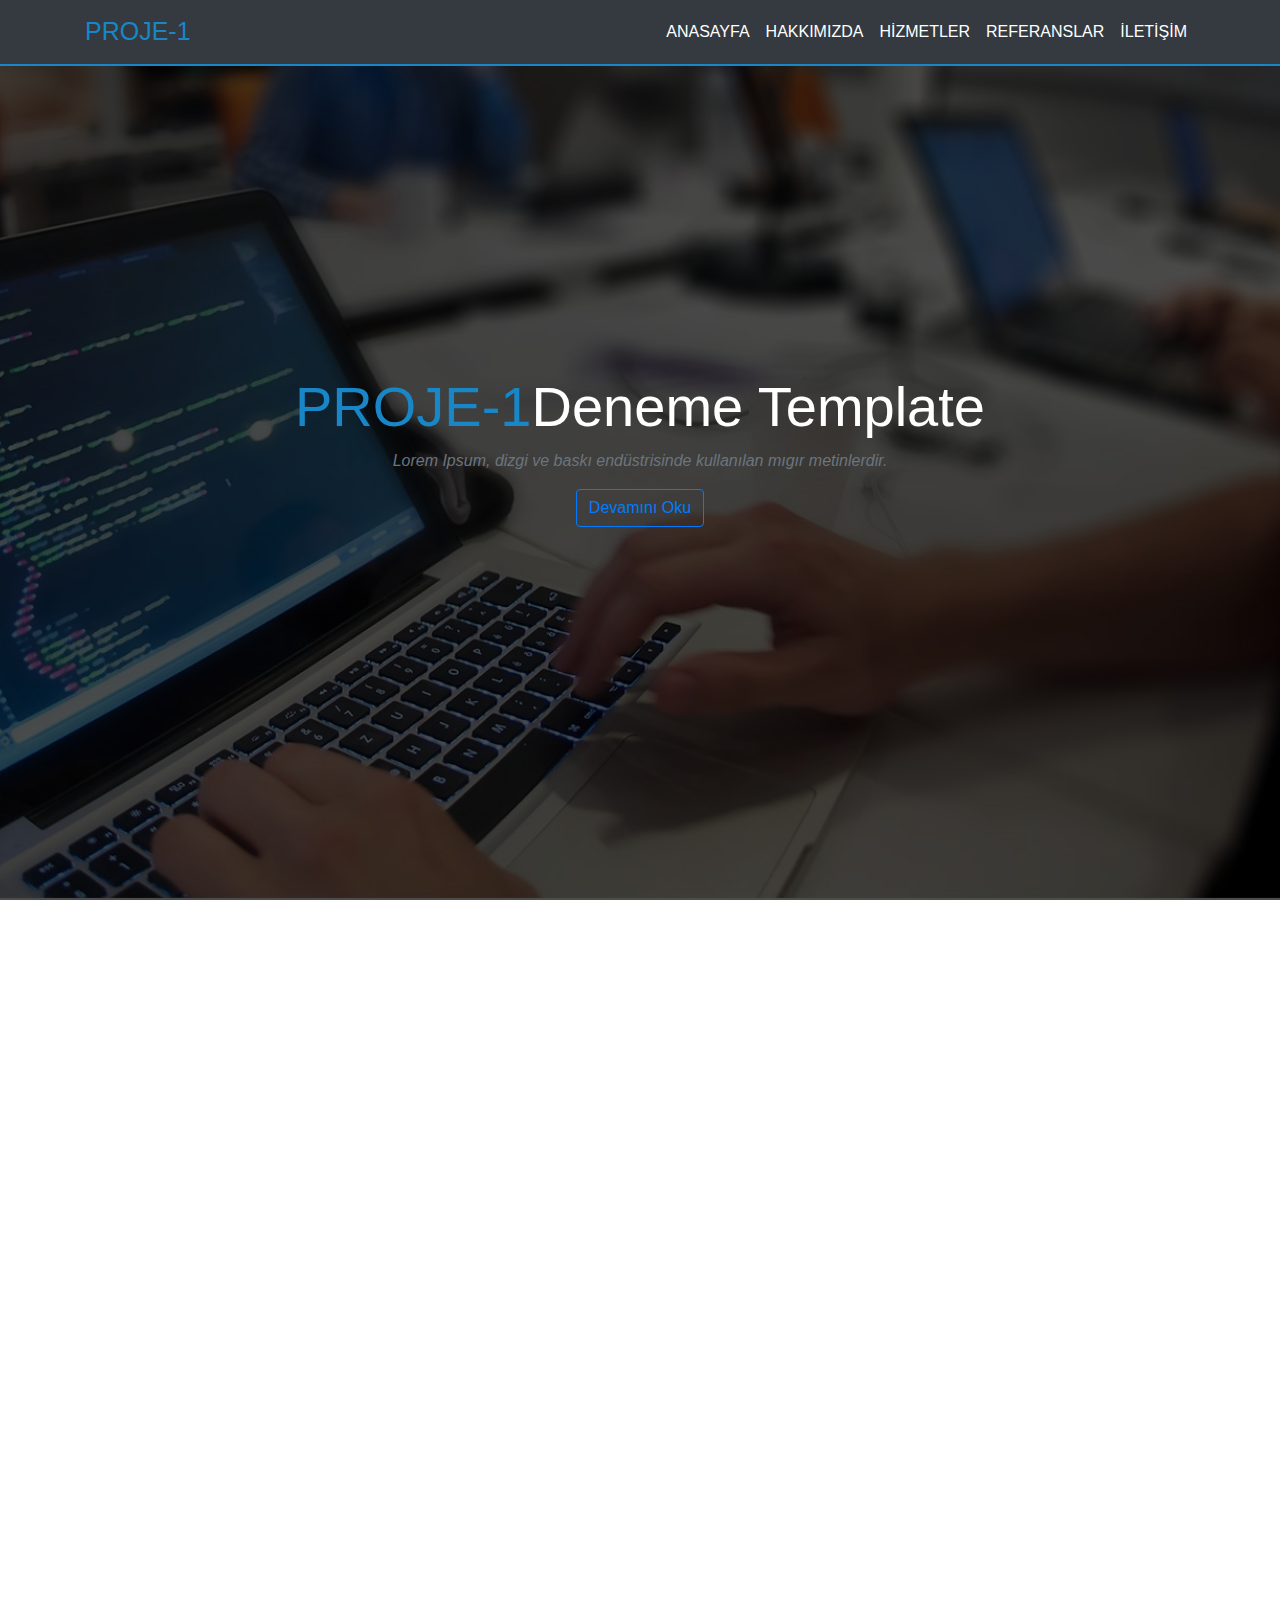
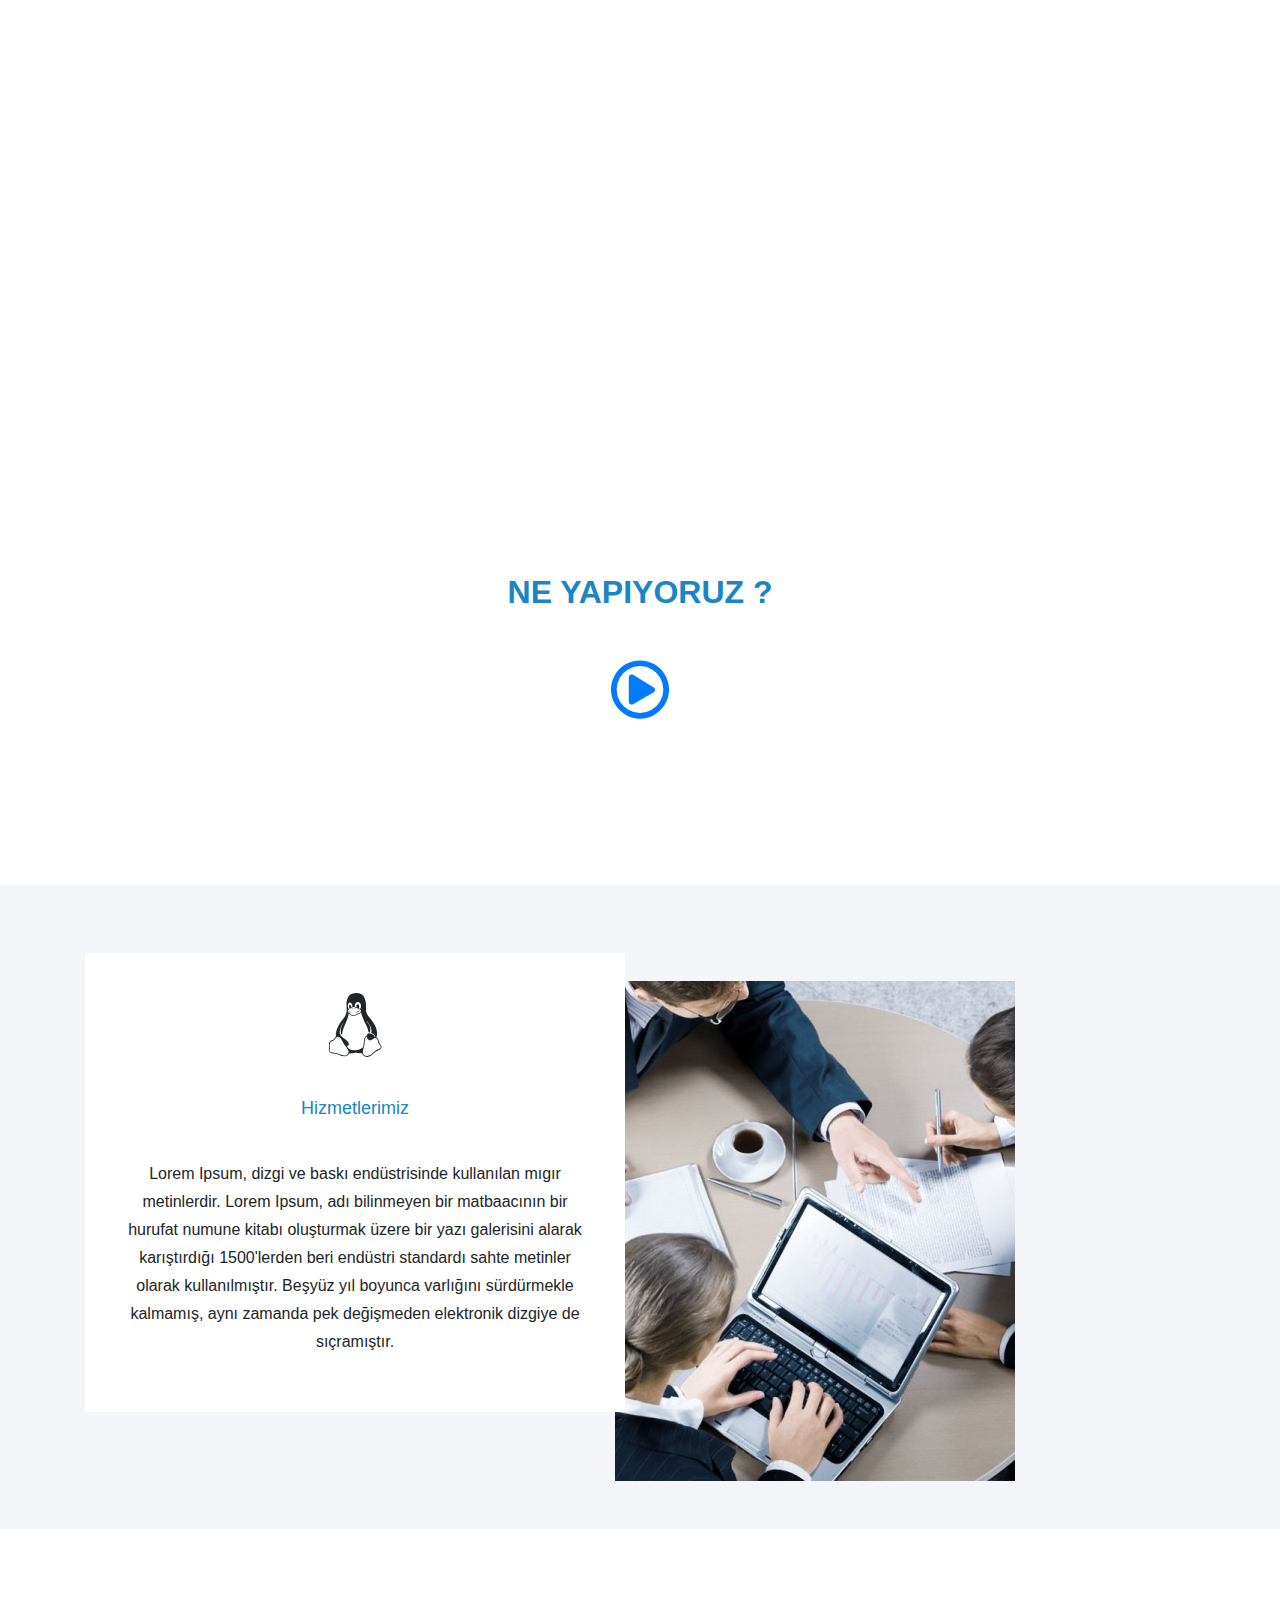
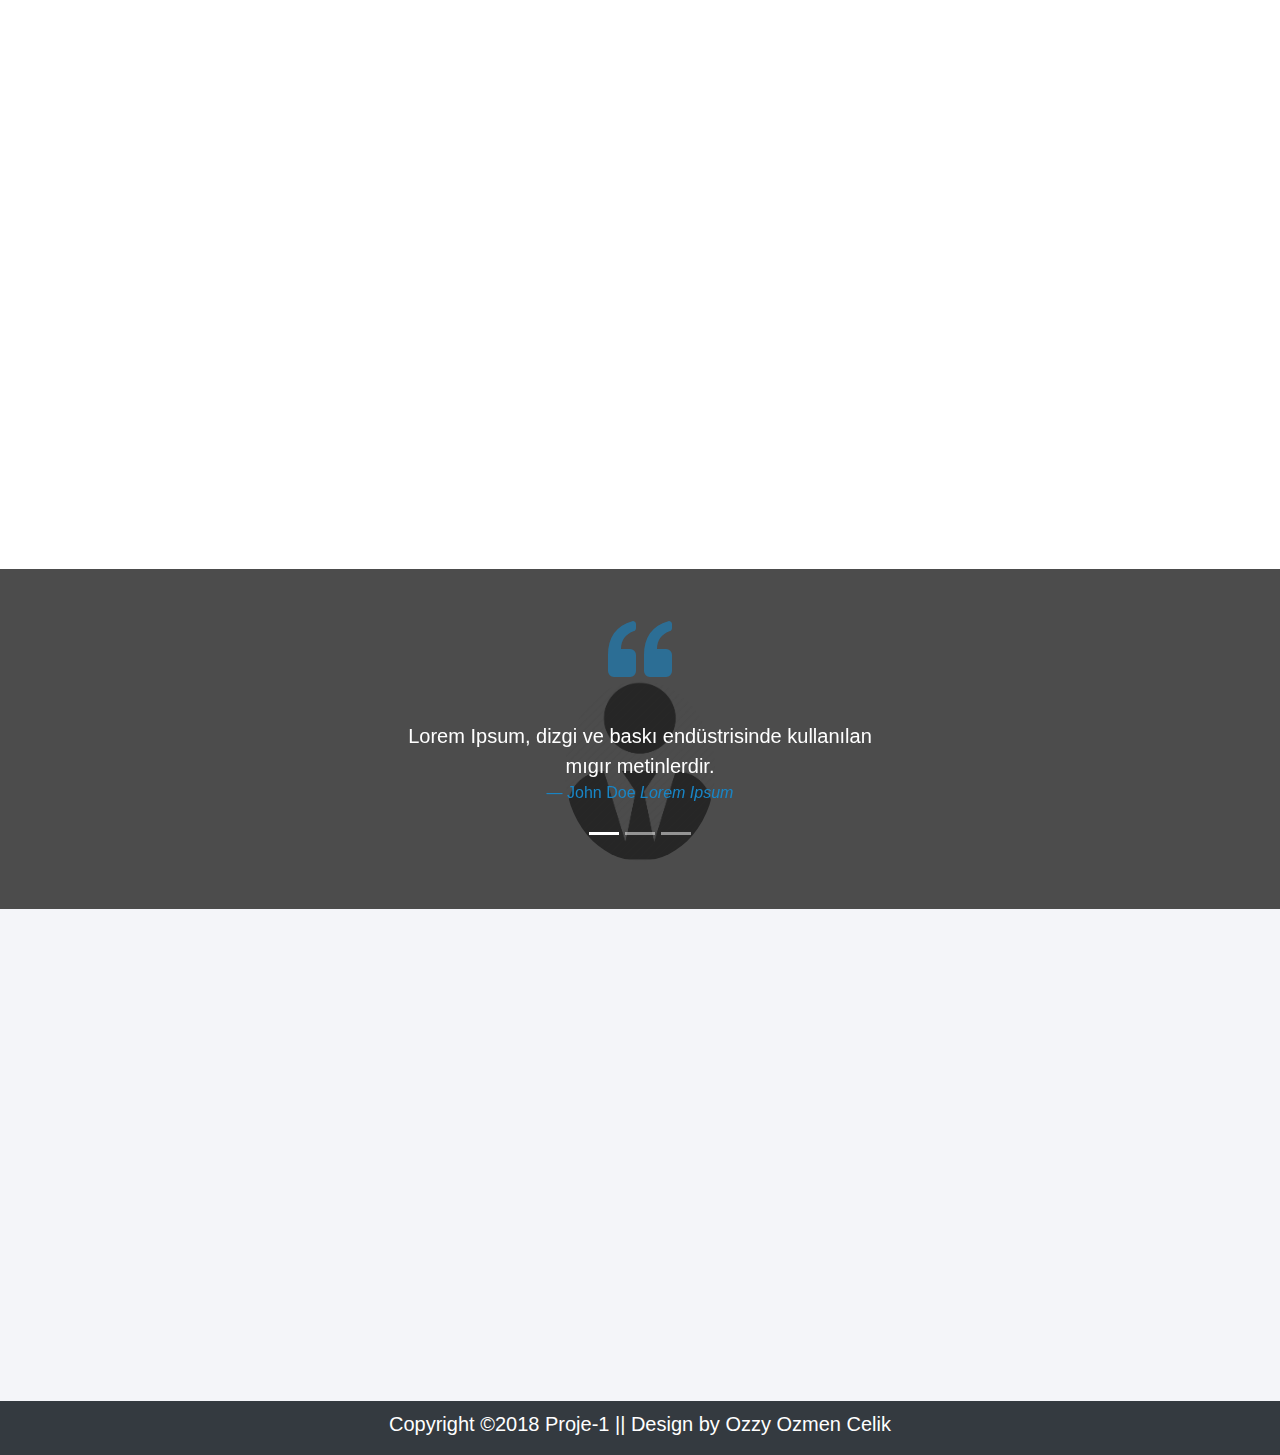
<file: index.html>
<!doctype html>
<html lang="tr">

<head>
  <!-- Gerekli meta taglar -->
  <meta charset="utf-8">
  <!-- Ekran uyumluluğu -->
  <meta name="viewport" content="width=device-width, initial-scale=1, shrink-to-fit=no">
  <!-- fontawesome CSS >-->
  <link rel="stylesheet" href="css/fontawesome-all.css">
  <!-- Bootstrap CSS -->
  <link rel="stylesheet" href="css/bootstrap.css">
  <!-- Lighbox CSS -->
  <link rel="stylesheet" href="css/lightbox.css">
  <!-- site CSS -->
  <link rel="stylesheet" href="css/site.css">
  <!-- Scroll Reveal JS -->
  <script src="js/scrollreveal.js"></script>
  <script>
    window.sr = ScrollReveal();
  </script>


  <title>PROJE-1</title>
</head>

<body>

  <!-- Nav Menu Başlangıcı -->

  <nav class="navbar navbar-expand-md nav-light bg-dark fixed-top">
    <!-- Sitenin en üstündeki çizgi kısmı  -->
    <div class="container">
      <button class="navbar-toggler" data-toggle="collapse" data-target="#nvbCollapse">
       <span class="navbar-toggler-icon">   
          <i class="fas fa-bars" style="color:#fff; font-size:28px;"></i>
      </span>
      </button>
      <a href="index.html" class="navbar-brand">PROJE-1</a>
      <div class="collapse navbar-collapse" id="nvbCollapse">
        <!-- Menü divi -->
        <ul class="navbar-nav ml-auto">

          <li class="nav-item">
            <a class="nav-link" href="#header">ANASAYFA</a>
          </li>

          <li class="nav-item">
            <a class="nav-link" href="#features">HAKKIMIZDA</a>
          </li>
          <li class="nav-item">
            <a class="nav-link" href="#Hizmetlerimiz">HİZMETLER</a>
          </li>
          <li class="nav-item">
            <a class="nav-link" href="#Referanslarimiz">REFERANSLAR</a>
          </li>
          <li class="nav-item">
            <a class="nav-link" href="#iletisim">İLETİŞİM</a>
          </li>
        </ul>
      </div>
    </div>
  </nav>
  <!-- Nav Menü Sonu -->

  <!-- Header Başlangıcı -->

  <header id="header">

    <div class="overlay">

      <div class="container">

        <div class="row text-center hSection">

          <div class="col my-auto">
            <h1 class="display-4">
              <span>PROJE-1</span>Deneme Template</h1>
            <p class="text-muted">
              <em>Lorem Ipsum, dizgi ve baskı endüstrisinde kullanılan mıgır metinlerdir.
              </em>
            </p>
            <button type="button" class="btn btn-outline-primary">Devamını Oku</button>
          </div>
        </div>
      </div>
    </div>

  </header>
  <!-- Header Sonu -->
  <!-- Features Başlangıcı -->

  <section id="features" class="pt-5">
    <div class="container">
      <div class="row mt-5">
        <div class="col-md-3 text-center">
          <div class="features">
            <div class="feature-top">
              <i class="fab fa-html5"></i>
              <h4 class="mt-3">HTML5</h4>
            </div>
            <p class="text-muted">
              <em>Lorem Ipsum, dizgi ve baskı endüstrisinde kullanılan mıgır metinlerdir.
              </em>
            </p>

          </div>
        </div>
        <div class="col-md-3 text-center">
          <div class="features">
            <div class="feature-top">
              <i class="fab fa-angular"></i>
              <h4 class="mt-3">ANGULAR</h4>
            </div>
            <p class="text-muted">
              <em>Lorem Ipsum, dizgi ve baskı endüstrisinde kullanılan mıgır metinlerdir.
              </em>
            </p>

          </div>
        </div>
        <div class="col-md-3 text-center">
          <div class="features">
            <div class="feature-top">
              <i class="fab fa-js"></i>
              <h4 class="mt-3">JAVA SCRIPT</h4>
            </div>
            <p class="text-muted">
              <em>Lorem Ipsum, dizgi ve baskı endüstrisinde kullanılan mıgır metinlerdir.
              </em>
            </p>

          </div>
        </div>
        <div class="col-md-3 text-center">
          <div class="features">
            <div class="feature-top">
              <i class="fab fa-php"></i>
              <h4 class="mt-3">PHP</h4>
            </div>
            <p class="text-muted">
              <em>Lorem Ipsum, dizgi ve baskı endüstrisinde kullanılan mıgır metinlerdir.
              </em>
            </p>

          </div>
        </div>
      </div>
    </div>
  </section>
  <!-- Features Sonu -->

  <!-- Hakkımızda Başlangıcı -->

  <section id="Hakkimizda">
    <div class="container">
      <div class="row mt-5">
        <div class="col-md-6 hakkimizdaImageSection ">

          <img src="images/aboutus.png" class="img-fluid" alt="Hakkımızda">
        </div>

        <div class="col-md-6 hakkimizdaYaziSection">
          <h2 class="mb-5">Hakkımızda</h2>
          <p>
            Lorem Ipsum, dizgi ve baskı endüstrisinde kullanılan mıgır metinlerdir. Lorem Ipsum, adı bilinmeyen bir matbaacının bir hurufat
            numune kitabı oluşturmak üzere bir yazı galerisini alarak karıştırdığı 1500 'lerden beri endüstri standardı sahte
            metinler olarak kullanılmıştır.
          </p>
          <p>
            Beşyüz yıl boyunca varlığını sürdürmekle kalmamış, aynı zamanda pek değişmeden elektronik dizgiye de sıçramıştır. 1960'larda
            Lorem Ipsum pasajları da içeren Letraset yapraklarının yayınlanması ile ve yakın zamanda Aldus PageMaker gibi
            Lorem Ipsum sürümleri içeren masaüstü yayıncılık yazılımları ile popüler olmuştur.
          </p>

          <button type="button" class="btn btn-outline-primary">Referanslara Bak</button>
        </div>
      </div>
    </div>

  </section>

  <!-- Hakkımızda Sonu -->

  <!-- Takım Üyeleri Başlangıcı -->

  <section id="takim" class="mt-5">
    <div class="container">
      <div class="row">
        <div class="col md-3">
          <div class="card text-center">
            <div class="card-block">
              <img src="images/ozzy.jpg" class="img-fluid rounded-circle my-4">
              <h3>Ozzy</h3>
              <h5 class="text-muted">Manager </h5>
              <p class="text-muted">
                <em>Lorem Ipsum, dizgi ve baskı endüstrisinde kullanılan mıgır metinlerdir.
                </em>
              </p>
              <div class="d-flex flex-row justify-content-center">

                <div class="p-4">
                  <a href="#">
                    <i class="fab fa-facebook"></i>
                  </a>
                </div>
                <div class="p-4">
                  <a href="#">
                    <i class="fab fa-twitter"></i>
                  </a>
                </div>
                <div class="p-4">
                  <a href="#">
                    <i class="fab fa-linkedin"></i>
                  </a>
                </div>
              </div>
            </div>
          </div>
        </div>
        <div class="col md-3">
          <div class="card text-center">
            <div class="card-block">
              <img src="images/Maria.jpg" class="img-fluid rounded-circle my-4">
              <h3>Maria</h3>
              <h5 class="text-muted">Fullstack Devoloper</h5>
              <p class="text-muted">
                <em>Lorem Ipsum, dizgi ve baskı endüstrisinde kullanılan mıgır metinlerdir.
                </em>
              </p>
              <div class="d-flex flex-row justify-content-center">

                <div class="p-4">
                  <a href="#">
                    <i class="fab fa-facebook"></i>
                  </a>
                </div>
                <div class="p-4">
                  <a href="#">
                    <i class="fab fa-twitter"></i>
                  </a>
                </div>
                <div class="p-4">
                  <a href="#">
                    <i class="fab fa-linkedin"></i>
                  </a>
                </div>
              </div>
            </div>
          </div>
        </div>
        <div class="col md-3">
          <div class="card text-center">
            <div class="card-block">
              <img src="images/Joe.jpg" class="img-fluid rounded-circle my-4">
              <h3>Joe</h3>
              <h5 class="text-muted">Frondend Devoloper</h5>
              <p class="text-muted">
                <em>Lorem Ipsum, dizgi ve baskı endüstrisinde kullanılan mıgır metinlerdir.
                </em>
              </p>
              <div class="d-flex flex-row justify-content-center">

                <div class="p-4">
                  <a href="#">
                    <i class="fab fa-facebook"></i>
                  </a>
                </div>
                <div class="p-4">

                  <a href="#">
                    <i class="fab fa-twitter"></i>
                  </a>
                </div>
                <div class="p-4">

                  <a href="#">
                    <i class="fab fa-linkedin"></i>
                  </a>
                </div>
              </div>
            </div>
          </div>
        </div>
        <div class="col md-3">

          <div class="card text-center">

            <div class="card-block">
              <img src="images/Angeline.jpg" class="img-fluid rounded-circle my-4">
              <h3>Angeline</h3>
              <h5 class="text-muted">Backend Devoloper</h5>
              <p class="text-muted">
                <em>Lorem Ipsum, dizgi ve baskı endüstrisinde kullanılan mıgır metinlerdir.
                </em>
              </p>

              <div class="d-flex flex-row justify-content-center">

                <div class="p-4">

                  <a href="#">
                    <i class="fab fa-facebook"></i>
                  </a>
                </div>
                <div class="p-4">

                  <a href="#">
                    <i class="fab fa-twitter"></i>
                  </a>
                </div>
                <div class="p-4">

                  <a href="#">
                    <i class="fab fa-linkedin"></i>
                  </a>
                </div>
              </div>
            </div>
          </div>
        </div>
      </div>
    </div>
  </section>
  <!-- Takım Üyeleri Sonu -->

  <!-- Ne Yapıyoruz Başlangıcı -->

  <section id="Neyapiyoruz">

    <div class="container">
      <div class="row">

        <div class="col-md-12 text-center">

          <h2 class="pt-5"> Ne Yapıyoruz ?</h2>
          <p>
            <span style="color:white"> Lorem Ipsum, dizgi ve baskı endüstrisinde kullanılan mıgır metinlerdir.</span>
          </p>
          <div class="col-md-6 text-center mx-auto">
            <a href="#" data-toggle="modal" data-target="#PlayModal">

              <i class="far fa-play-circle"></i>
            </a>
          </div>
        </div>
      </div>
    </div>
  </section>

  <!-- Ne Yapıyoruz Sonu -->

  <!-- Ne Yapıyoruz Modal Başlangıcı -->


  <div id="PlayModal" class="modal fade" role="dialog">

    <div class="modal-dialog">
      <div class="modal-content">

        <div class="modal-header">

          <h4 class="modal-title">Biz Ne Yapıyoruz ?</h4>
          <button id="btnclose" type="button" class="close" data-dismiss="modal">&times;</button>
        </div>
        <div class="modal-body">
          <p class="text-muted">
            <em>Lorem Ipsum, dizgi ve baskı endüstrisinde kullanılan mıgır metinlerdir.
            </em>
          </p>
          <p>
            <div class="embed-responsive embed-responsive-4by3">
              <iframe class="embed-responsive-item" src="https://www.youtube.com/embed/dLP8A3tlmQU" allow="autoplay" ;></iframe>
            </div>
          </p>
        </div>
        <div class="modal-footer">
          <button type="button" class="btn btn-outline-primary text-center mx-auto" data-dismiss="modal">Pencereyi Kapat</button>
        </div>
      </div>
    </div>
  </div>
  <!-- Ne Yapıyoruz Modal Sonu -->

  <!-- Hizmetlerimiz Başlangıcı -->
  <section id="Hizmetlerimiz" class="py-5">
    <div class="container">
      <div class="row">
        <div class="col-md-6 ">
          <div class="yazidivi text-center">
            <i class="fab fa-linux fa-4x"></i>
            <h2> Hizmetlerimiz </h2>
            <p>
              Lorem Ipsum, dizgi ve baskı endüstrisinde kullanılan mıgır metinlerdir. Lorem Ipsum, adı bilinmeyen bir matbaacının bir hurufat
              numune kitabı oluşturmak üzere bir yazı galerisini alarak karıştırdığı 1500'lerden beri endüstri standardı
              sahte metinler olarak kullanılmıştır. Beşyüz yıl boyunca varlığını sürdürmekle kalmamış, aynı zamanda pek değişmeden
              elektronik dizgiye de sıçramıştır.
            </p>
          </div>
        </div>
        <div class="col-md-6 pt-5">
          <div class="hizmetresim">
            <img src="images/hizmetlerimiz.jpg" class="img-fluid ">
          </div>
        </div>
      </div>
  </section>
  <!-- Hizmetlerimiz Sonu -->

  <!-- Referanslarımız Başlangıcı -->

  <section id="Referanslarimiz" class="py-auto">
    <div class="container-fluid ">
      <div class="row ">
        <div class="col-md-3">
          <a href="images/referans-1.jpg" data-lightbox="image-1" data-title="Lorem Ipsum">
            <div class="imageContainer">
              <img src="images/referans-1.jpg" class="img-fluid">
              <div class="imageOverlay">
                <div class="imagetext">
                  <i class="fas fa-search-plus"></i>
                  <h4>Lorem Ipsum</h4>
                  <P>
                    <em> code / design</em>
                  </P>
                </div>
              </div>
            </div>
          </a>
        </div>
        <div class="col-md-3">
          <a href="images/referans-2.jpg" data-lightbox="image-1" data-title="Lorem Ipsum">
            <div class="imageContainer">
              <img src="images/referans-2.jpg" class="img-fluid">
              <div class="imageOverlay">
                <div class="imagetext">
                  <i class="fas fa-search-plus"></i>
                  <h4>Lorem Ipsum</h4>
                  <P>
                    <em> code / design</em>
                  </P>
                </div>
              </div>
            </div>
          </a>
        </div>
        <div class="col-md-3">
          <a href="images/referans-3.jpg" data-lightbox="image-1" data-title="Lorem Ipsum">
            <div class="imageContainer">
              <img src="images/referans-3.jpg" class="img-fluid">
              <div class="imageOverlay">
                <div class="imagetext">
                  <i class="fas fa-search-plus"></i>
                  <h4>Lorem Ipsum</h4>
                  <P>
                    <em> code / design</em>
                  </P>
                </div>
              </div>
            </div>
          </a>
        </div>
        <div class="col-md-3">
          <a href="images/referans-4.jpg" data-lightbox="image-1" data-title="Lorem Ipsum">
            <div class="imageContainer">
              <img src="images/referans-4.jpg" class="img-fluid">
              <div class="imageOverlay">
                <div class="imagetext">
                  <i class="fas fa-search-plus"></i>
                  <h4>Lorem Ipsum</h4>
                  <P>
                    <em> code / design</em>
                  </P>
                </div>
              </div>
            </div>
        </div>
        </a>
      </div>
      <div class="row">
        <div class="col-md-3">
          <a href="images/referans-5.JPG" data-lightbox="image-1" data-title="Lorem Ipsum">
            <div class="imageContainer">
              <img src="images/referans-5.JPG" class="img-fluid">
              <div class="imageOverlay">
                <div class="imagetext">
                  <i class="fas fa-search-plus"></i>
                  <h4>Lorem Ipsum</h4>
                  <P>
                    <em> code / design</em>
                  </P>
                </div>
              </div>
            </div>
          </a>
        </div>
        <div class="col-md-3">
          <a href="images/referans-6.png" data-lightbox="image-1" data-title="Lorem Ipsum">
            <div class="imageContainer">
              <img src="images/referans-6.png" class="img-fluid">
              <div class="imageOverlay">
                <div class="imagetext">
                  <i class="fas fa-search-plus"></i>
                  <h4>Lorem Ipsum</h4>
                  <P>
                    <em> code / design</em>
                  </P>
                </div>
              </div>
            </div>
          </a>
        </div>
        <div class="col-md-3">
          <a href="images/referans-7.jpg" data-lightbox="image-1" data-title="Lorem Ipsum">
            <div class="imageContainer">
              <img src="images/referans-7.jpg" class="img-fluid">
              <div class="imageOverlay">
                <div class="imagetext">
                  <i class="fas fa-search-plus"></i>
                  <h4>Lorem Ipsum</h4>
                  <P>
                    <em> code / design</em>
                  </P>
                </div>
              </div>
            </div>
          </a>
        </div>
        <div class="col-md-3">
          <a href="images/referans-8.jpg" data-lightbox="image-1" data-title="Lorem Ipsum">
            <div class="imageContainer">
              <img src="images/referans-8.jpg" class="img-fluid">
              <div class="imageOverlay">
                <div class="imagetext">
                  <i class="fas fa-search-plus"></i>
                  <h4>Lorem Ipsum</h4>
                  <P>
                    <em> code / design</em>
                  </P>
                </div>
              </div>
            </div>
        </div>
        </a>
      </div>
  </section>
  <!-- Referanslarımız Sonu -->

  <!-- Yorumlar Başlangıcı -->
  <section id="Yorumlar" class="text-center py-5">


    <div class="container">
      <div class="row">
        <div class="col-md-8 mx-auto">
          <div class="yorumlar">
            <i class="fas fa-quote-left fa-4x"></i>
          </div>
          <div id="yorumslider" class="carousel slide" data-ride="carousel">
            <ol class="carousel-indicators">
              <li data-target="#yorumslider" data-slide-to="0" class="active"></li>
              <li data-target="#yorumslider" data-slide-to="1"></li>
              <li data-target="#yorumslider" data-slide-to="2"></li>
            </ol>

            <div class="carousel-inner">
              <div class="carousel-item active">
                <img src="images/man.png" class="img-fluid rounded-circle">
                <div class="carousel-caption">
                  <blockquote class="blockquote">
                    <p class="mb-0">
                      Lorem Ipsum, dizgi ve baskı endüstrisinde kullanılan mıgır metinlerdir.
                    </p>
                    <footer class="blockquote-footer">John Doe
                      <cite title="Job">Lorem Ipsum</cite>
                    </footer>
                  </blockquote>
                </div>
              </div>
              <div class="carousel-item ">
                <img src="images/man.png" class="img-fluid rounded-circle">
                <div class="carousel-caption">
                  <blockquote class="blockquote">
                    <p class="mb-0">
                      Lorem Ipsum, dizgi ve baskı endüstrisinde kullanılan mıgır metinlerdir.
                    </p>
                    <footer class="blockquote-footer">John Doe
                      <cite title="Job">Lorem Ipsum</cite>
                    </footer>
                  </blockquote>
                </div>
              </div>
              <div class="carousel-item">
                <img src="images/man.png" class="img-fluid rounded-circle">
                <div class="carousel-caption">
                  <blockquote class="blockquote">
                    <p class="mb-0">
                      Lorem Ipsum, dizgi ve baskı endüstrisinde kullanılan mıgır metinlerdir.
                    </p>
                    <footer class="blockquote-footer">John Doe
                      <cite title="Job">Lorem Ipsum</cite>
                    </footer>
                  </blockquote>
                </div>
              </div>
            </div>
          </div>
        </div>
  </section>

  <!-- Yorumlar Sonu -->

  <!-- İletişim Başlangıcı -->
  <section id="iletisim" class="py-5">
    <div class="container">
      <div class="row">
        <div class="col-lg-6 iletisim1">
          <h2>Bizimle İletişime Geçin</h2>
          <p class="text-muted">
            <em>
              Lorem Ipsum, dizgi ve baskı endüstrisinde kullanılan mıgır metinlerdir.
            </em>
          </p>
          <h4>Adres</h4>
          <p class="text-muted">
            <em>
              Lorem Ipsum, dizgi ve baskı endüstrisinde kullanılan mıgır metinlerdir.
            </em>
          </p>
          <h4>Email</h4>
          <p class="text-muted">
            <em>
              email@mail.com
            </em>
          </p>
          <h4>Telefon</h4>
          <p class="text-muted">
            <em>
              +90 000 00 00
            </em>
          </p>
          <div class="d-flex flex-row">
            <div class="p-2">

              <a href="#">
                <i class="fab fa-facebook fa-2x"></i>
              </a>
            </div>
            <div class="p-2">

              <a href="#">
                <i class="fab fa-twitter fa-2x"></i>
              </a>
            </div>
            <div class="p-2">

              <a href="#">
                <i class="fab fa-linkedin fa-2x"></i>
              </a>
            </div>
          </div>
        </div>
        <div class="col-lg-6 iletisim2">
          <h3>Bize Mail Atın</h3>
          <form>
            <div class="form-group">
              <div class="input-group input-group-lg">
                <div class="input-group-prepend">
                  <div class="input-group-text">
                    <i class="fa fa-user"></i>
                  </div>
                </div>
                <input type="text" class="form-control" id="inlineFormInputGroup" placeholder="Adınız">
              </div>
            </div>

            <div class="form-group">
              <div class="input-group input-group-lg">
                <div class="input-group-prepend">
                  <div class="input-group-text">
                    <i class="fa fa-phone "></i>
                  </div>
                </div>
                <input type="text" class="form-control" id="inlineFormInputGroup" placeholder="Telefon numaranız">
              </div>
            </div>

            <div class="form-group">
              <div class="input-group input-group-lg">
                <div class="input-group-prepend">
                  <div class="input-group-text">
                    <i class="fa fa-envelope"></i>
                  </div>
                </div>
                <input type="text" class="form-control" id="inlineFormInputGroup" placeholder="Mail Adresiniz">
              </div>
            </div>
            <div class="form-group">
              <div class="input-group input-group-lg">
                <div class="input-group-prepend">
                  <div class="input-group-text">
                    <i class="fa fa-pencil-alt"></i>
                  </div>
                </div>
                <textarea class="form-control" id="exampleFormControlTextarea1" rows="3"></textarea>
              </div>
            </div>
            <div class="text-right">
              <button type="button" class="btn btn-outline-danger">Temizle</button>
              <button type="button" class="btn btn-outline-primary">Gönder</button>
            </div>
        </div>

        </form>
      </div>
    </div>
    </div>
  </section>

  <!-- İletişim Sonu -->

  <!-- Footer Başlangıcı -->
  <footer id="footer">
    <div class="container-fluid">
      <div class="row text-center">
        <div class="col-md-6 mx-auto pt-2">
          <p class="lead">Copyright &copy;2018 Proje-1 || Design by Ozzy Ozmen Celik</p>
        </div>
      </div>
    </div>
  </footer>
  <!-- Footer Sonu -->

  <!-- jQuery first, then Popper.js, then Bootstrap JS -->

  <script src="js/jquery-3.2.1.js"></script>
  <script src="js/popper.js"></script>
  <script type="text/javascript" src="js/bootstrap.js"></script>
  <script type="text/javascript" src="js/lightbox.js"></script>
  <script type="text/javascript" src="js/smooth-scroll.js"></script>

  <script>
    var scroll = new SmoothScroll('a[href*="#"]');
  </script>

  <script>
    sr.reveal('.hSection', {
      duration: 2000
    });
    sr.reveal('.features', {
      duration: 2000
    });
    sr.reveal('.hakkimizdaImageSection', {
      duration: 2000
    });
    sr.reveal('.hakkimizdaYaziSection', {
      duration: 2000
    });

    sr.reveal('#takim', {
      duration: 2000
    });
    sr.reveal('#Referanslarimiz', {
      duration: 2000
    });
    sr.reveal('.iletisim1', {
      duration: 2000
    });
    sr.reveal('.iletisim2', {
      duration: 2000
    });


  </script>

</body>

</html>
</file>
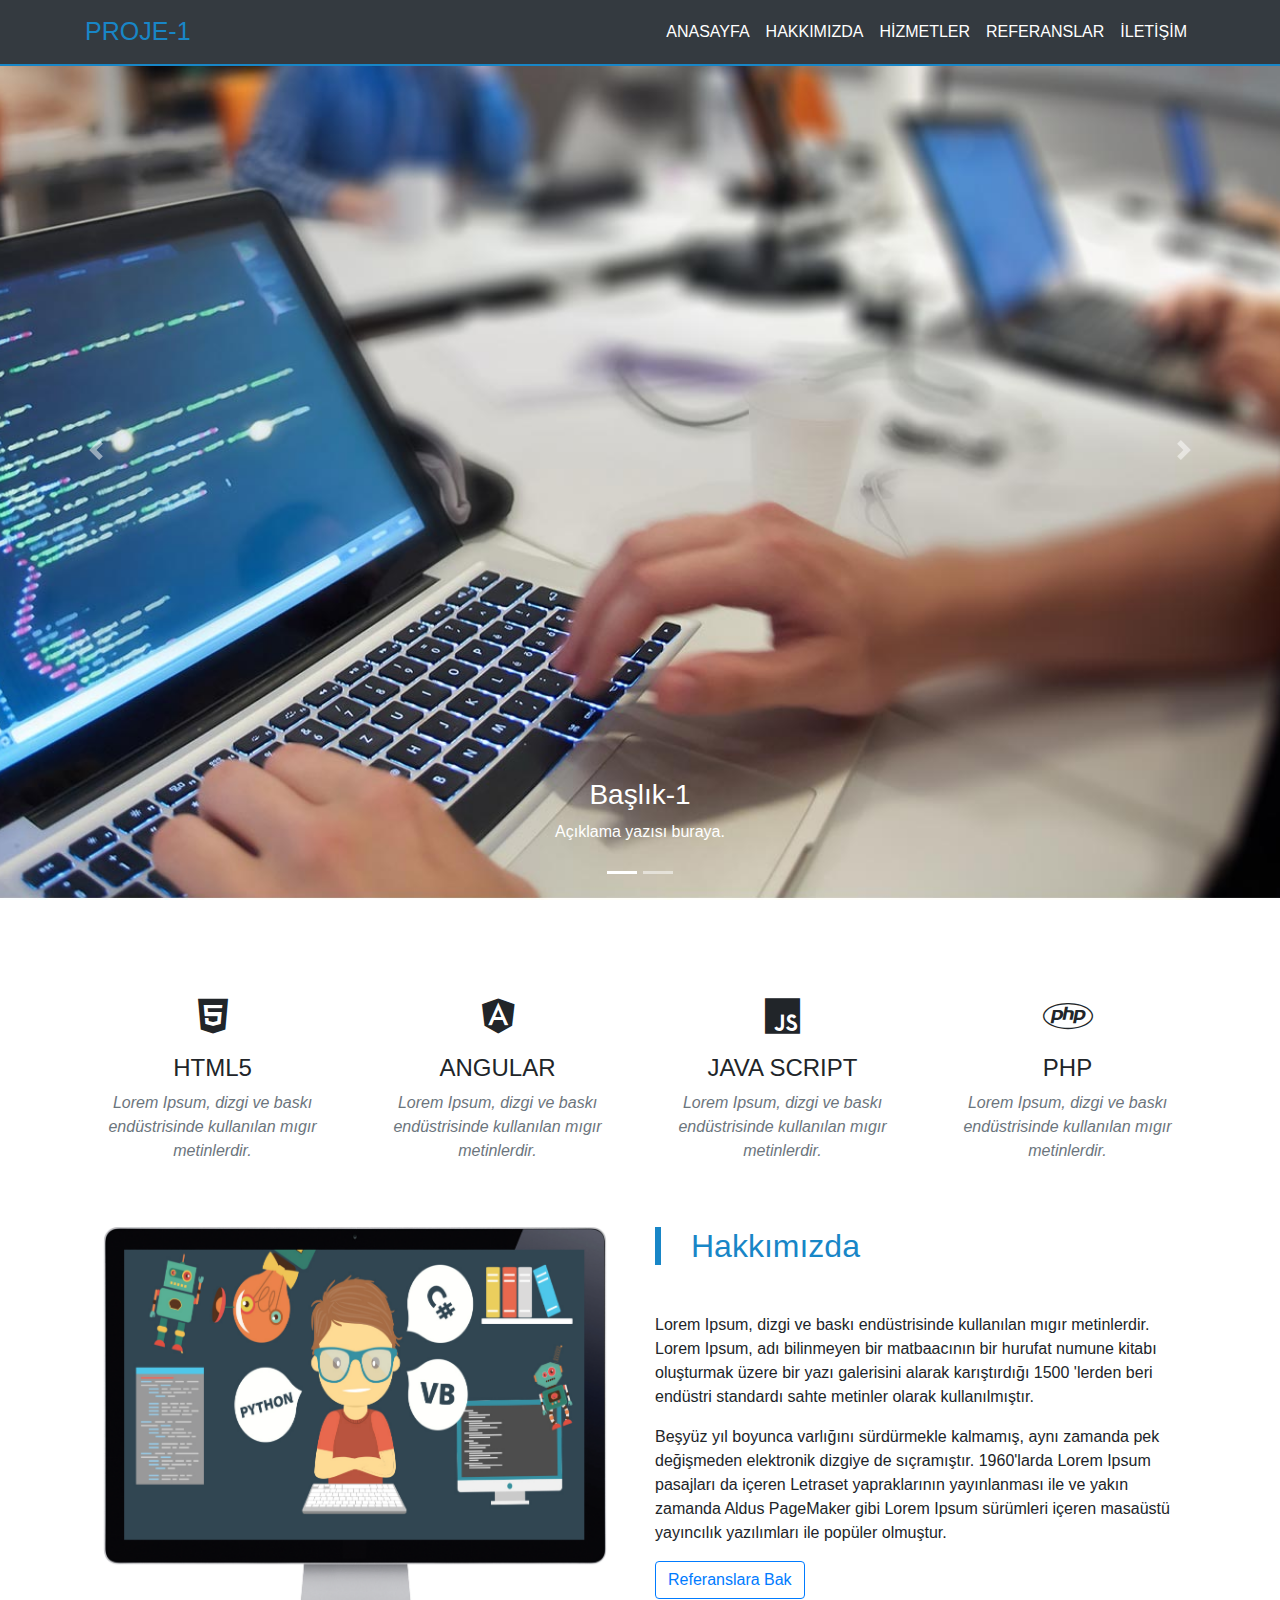
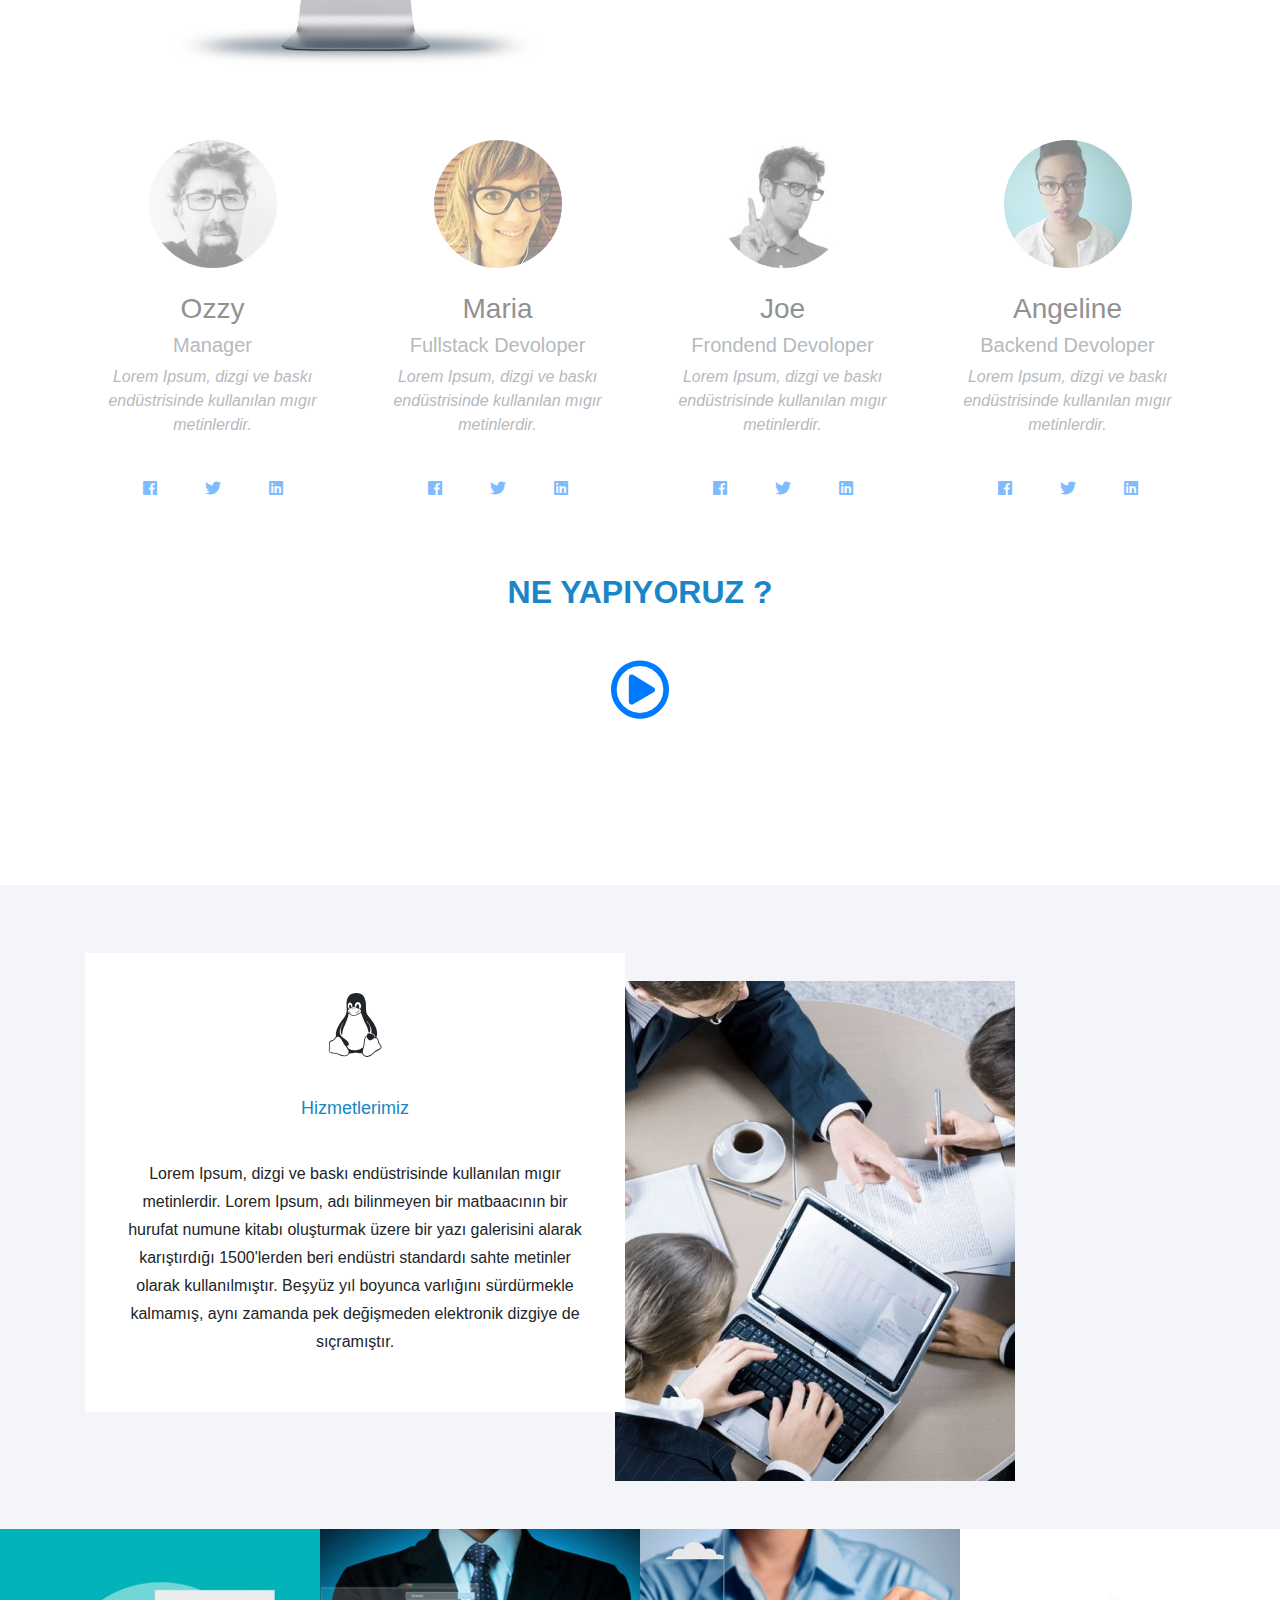
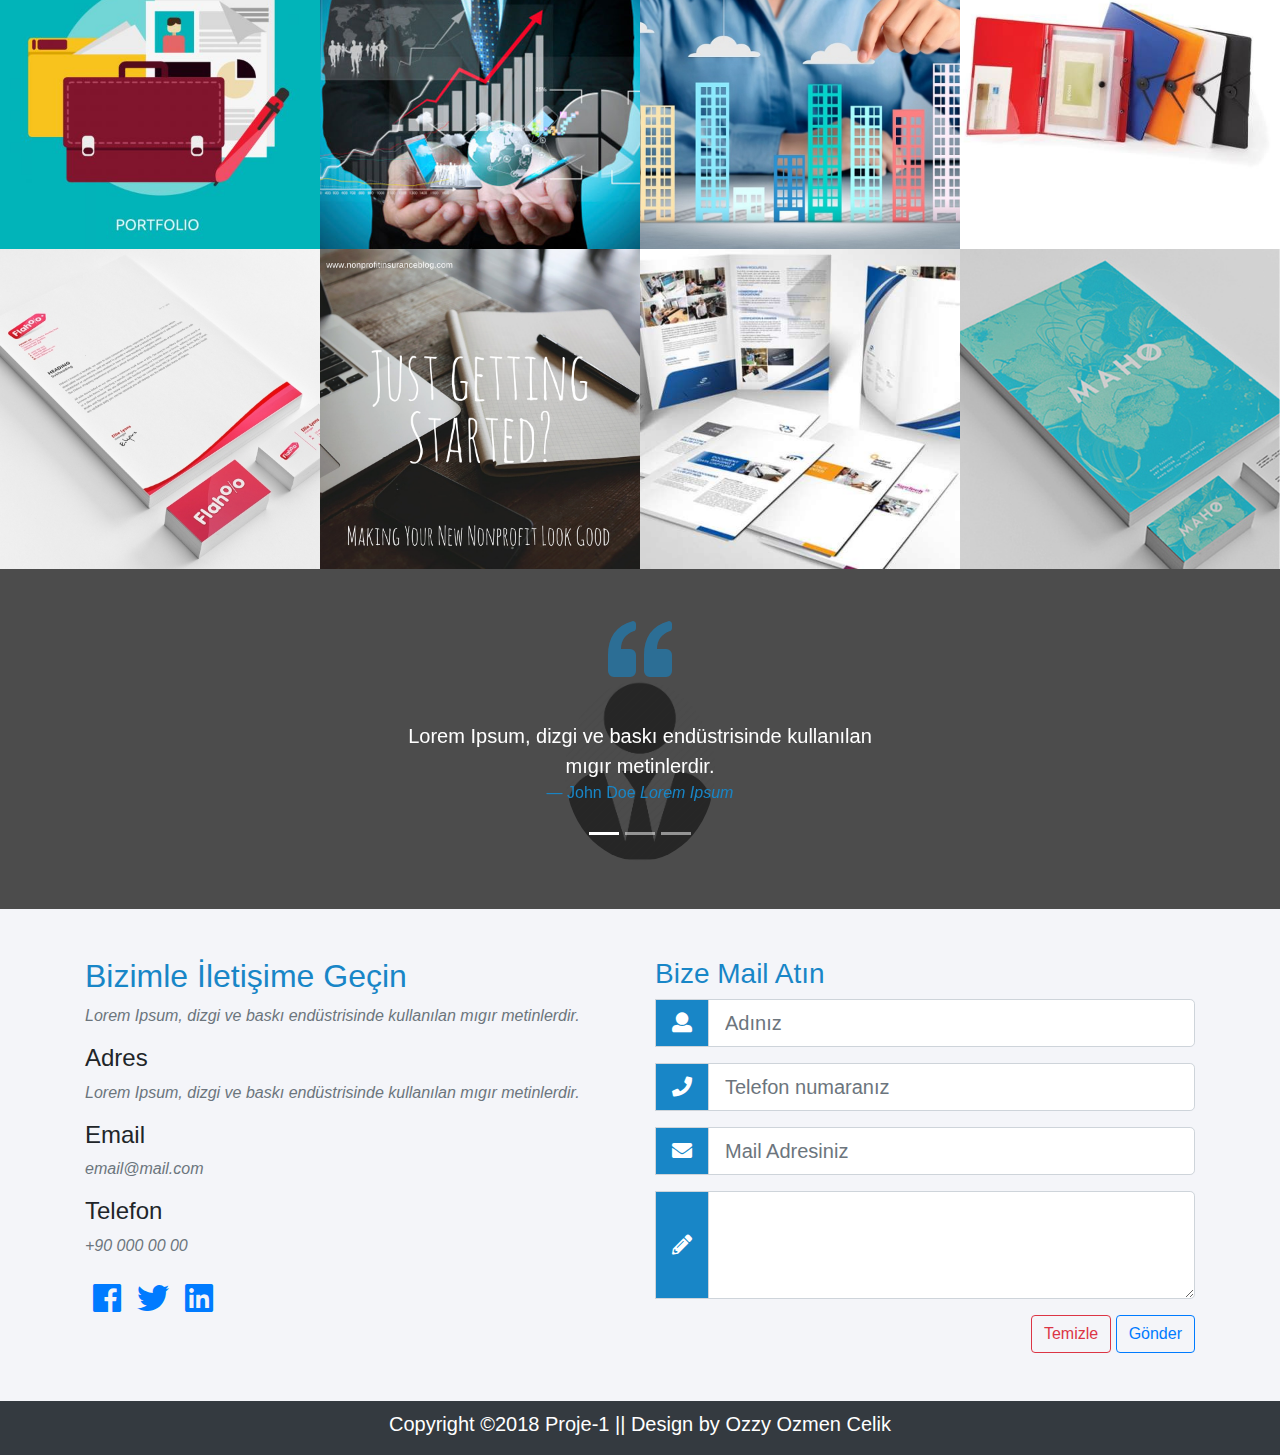
<file: index2.html>
<!doctype html>
<html lang="tr">

<head>
  <!-- Gerekli meta taglar -->
  <meta charset="utf-8">
  <!-- Ekran uyumluluğu -->
  <meta name="viewport" content="width=device-width, initial-scale=1, shrink-to-fit=no">
  <!-- fontawesome CSS >-->
  <link rel="stylesheet" href="css/fontawesome-all.css">
  <!-- Bootstrap CSS -->

  <link rel="stylesheet" href="css/bootstrap.css">
  <!-- Lighbox CSS -->
  <link rel="stylesheet" href="css/lightbox.css">
  <!-- site CSS -->
  <link rel="stylesheet" href="css/site2.css">
  <title>PROJE-1</title>
</head>

<body>

  <!-- Nav Menu Başlangıcı -->

  <nav class="navbar navbar-expand-md  navbar-dark bg-dark fixed-top">

    <div class="container">
      <button class="navbar-toggler" data-toggle="collapse" data-target="#nvbCollapse">

        <span class="navbar-toggler-icon">   
          <i class="fas fa-bars" style="color:#fff; font-size:28px;"></i>
      </span>

      </button>
      <a href="index2.html" class="navbar-brand">PROJE-1</a>

      <div class="collapse navbar-collapse" id="nvbCollapse">

        <ul class="navbar-nav ml-auto">


          <li class="nav-item">
            <a class="nav-link" href="#headerSection">ANASAYFA</a>
          </li>

          <li class="nav-item">
            <a class="nav-link" href="#features">HAKKIMIZDA</a>
          </li>
          <li class="nav-item">
            <a class="nav-link" href="#Hizmetlerimiz">HİZMETLER</a>
          </li>
          <li class="nav-item">
            <a class="nav-link" href="#Referanslarimiz">REFERANSLAR</a>
          </li>
          <li class="nav-item">
            <a class="nav-link" href="#iletisim">İLETİŞİM</a>
          </li>
        </ul>
      </div>
    </div>
  </nav>
  <!-- Nav Menü Sonu -->

  <!-- Header Başlangıcı -->

  <header>
    <div id="headerSection" class="carousel slide" data-ride="carousel">
      <ol class="carousel-indicators">
        <li data-target="#headerSection" data-slide-to="0" class="active"></li>
        <li data-target="#headerSection" data-slide-to="1"></li>
      </ol>
      <div class="carousel-inner" role="listbox">
        <div class="carousel-item active" style="background-image: url('images/nv-bg.jpg')">
          <div class="carousel-caption d-none d-md-block">
            <h3>Başlık-1</h3>
            <p>Açıklama yazısı buraya.</p>
          </div>
        </div>
        <div class="carousel-item" style="background-image: url('images/programming.jpg')">
          <div class="carousel-caption d-none d-md-block">
            <h3>Başlık-2</h3>
            <p>Açıklama yazısı buraya.</p>
          </div>
        </div>

      </div>
      <a class="carousel-control-prev" href="#headerSection" role="button" data-slide="prev">
        <span class="carousel-control-prev-icon" aria-hidden="true"></span>
        <span class="sr-only">Önceki</span>
      </a>
      <a class="carousel-control-next" href="#headerSection" role="button" data-slide="next">
        <span class="carousel-control-next-icon" aria-hidden="true"></span>
        <span class="sr-only">Sonraki</span>
      </a>
    </div>
  </header>

  <!-- Header Sonu -->

  <!-- Features Başlangıcı -->

  <section id="features" class="pt-5">
    <div class="container">
      <div class="row mt-5">
        <div class="col-md-3 text-center">
          <div class="features">
            <div class="feature-top">
              <i class="fab fa-html5"></i>
              <h4 class="mt-3">HTML5</h4>
            </div>
            <p class="text-muted">
              <em>Lorem Ipsum, dizgi ve baskı endüstrisinde kullanılan mıgır metinlerdir.
              </em>
            </p>

          </div>
        </div>
        <div class="col-md-3 text-center">
          <div class="features">
            <div class="feature-top">
              <i class="fab fa-angular"></i>
              <h4 class="mt-3">ANGULAR</h4>
            </div>
            <p class="text-muted">
              <em>Lorem Ipsum, dizgi ve baskı endüstrisinde kullanılan mıgır metinlerdir.
              </em>
            </p>

          </div>
        </div>
        <div class="col-md-3 text-center">
          <div class="features">
            <div class="feature-top">
              <i class="fab fa-js"></i>
              <h4 class="mt-3">JAVA SCRIPT</h4>
            </div>
            <p class="text-muted">
              <em>Lorem Ipsum, dizgi ve baskı endüstrisinde kullanılan mıgır metinlerdir.
              </em>
            </p>

          </div>
        </div>
        <div class="col-md-3 text-center">
          <div class="features">
            <div class="feature-top">
              <i class="fab fa-php"></i>
              <h4 class="mt-3">PHP</h4>
            </div>
            <p class="text-muted">
              <em>Lorem Ipsum, dizgi ve baskı endüstrisinde kullanılan mıgır metinlerdir.
              </em>
            </p>

          </div>
        </div>
      </div>
    </div>
  </section>
  <!-- Features Sonu -->

  <!-- Hakkımızda Başlangıcı -->

  <section id="Hakkimizda">
    <div class="container">
      <div class="row mt-5">
        <div class="col-md-6 hakkimizdaImageSection ">

          <img src="images/aboutus.png" class="img-fluid" alt="Hakkımızda">
        </div>

        <div class="col-md-6 hakkimizdaYaziSection">
          <h2 class="mb-5">Hakkımızda</h2>
          <p>
            Lorem Ipsum, dizgi ve baskı endüstrisinde kullanılan mıgır metinlerdir. Lorem Ipsum, adı bilinmeyen bir matbaacının bir hurufat
            numune kitabı oluşturmak üzere bir yazı galerisini alarak karıştırdığı 1500 'lerden beri endüstri standardı sahte
            metinler olarak kullanılmıştır.
          </p>
          <p>
            Beşyüz yıl boyunca varlığını sürdürmekle kalmamış, aynı zamanda pek değişmeden elektronik dizgiye de sıçramıştır. 1960'larda
            Lorem Ipsum pasajları da içeren Letraset yapraklarının yayınlanması ile ve yakın zamanda Aldus PageMaker gibi
            Lorem Ipsum sürümleri içeren masaüstü yayıncılık yazılımları ile popüler olmuştur.
          </p>

          <button type="button" class="btn btn-outline-primary">Referanslara Bak</button>
        </div>
      </div>
    </div>

  </section>

  <!-- Hakkımızda Sonu -->

  <!-- Takım Üyeleri Başlangıcı -->

  <section id="takim" class="mt-5">
    <div class="container">
      <div class="row">
        <div class="col md-3">
          <div class="card text-center">
            <div class="card-block">
              <img src="images/ozzy.jpg" class="img-fluid rounded-circle my-4">
              <h3>Ozzy</h3>
              <h5 class="text-muted">Manager </h5>
              <p class="text-muted">
                <em>Lorem Ipsum, dizgi ve baskı endüstrisinde kullanılan mıgır metinlerdir.
                </em>
              </p>
              <div class="d-flex flex-row justify-content-center">

                <div class="p-4">
                  <a href="#">
                    <i class="fab fa-facebook"></i>
                  </a>
                </div>
                <div class="p-4">
                  <a href="#">
                    <i class="fab fa-twitter"></i>
                  </a>
                </div>
                <div class="p-4">
                  <a href="#">
                    <i class="fab fa-linkedin"></i>
                  </a>
                </div>
              </div>
            </div>
          </div>
        </div>
        <div class="col md-3">
          <div class="card text-center">
            <div class="card-block">
              <img src="images/Maria.jpg" class="img-fluid rounded-circle my-4">
              <h3>Maria</h3>
              <h5 class="text-muted">Fullstack Devoloper</h5>
              <p class="text-muted">
                <em>Lorem Ipsum, dizgi ve baskı endüstrisinde kullanılan mıgır metinlerdir.
                </em>
              </p>
              <div class="d-flex flex-row justify-content-center">

                <div class="p-4">
                  <a href="#">
                    <i class="fab fa-facebook"></i>
                  </a>
                </div>
                <div class="p-4">
                  <a href="#">
                    <i class="fab fa-twitter"></i>
                  </a>
                </div>
                <div class="p-4">
                  <a href="#">
                    <i class="fab fa-linkedin"></i>
                  </a>
                </div>
              </div>
            </div>
          </div>
        </div>
        <div class="col md-3">
          <div class="card text-center">
            <div class="card-block">
              <img src="images/Joe.jpg" class="img-fluid rounded-circle my-4">
              <h3>Joe</h3>
              <h5 class="text-muted">Frondend Devoloper</h5>
              <p class="text-muted">
                <em>Lorem Ipsum, dizgi ve baskı endüstrisinde kullanılan mıgır metinlerdir.
                </em>
              </p>
              <div class="d-flex flex-row justify-content-center">

                <div class="p-4">
                  <a href="#">
                    <i class="fab fa-facebook"></i>
                  </a>
                </div>
                <div class="p-4">

                  <a href="#">
                    <i class="fab fa-twitter"></i>
                  </a>
                </div>
                <div class="p-4">

                  <a href="#">
                    <i class="fab fa-linkedin"></i>
                  </a>
                </div>
              </div>
            </div>
          </div>
        </div>
        <div class="col md-3">

          <div class="card text-center">

            <div class="card-block">
              <img src="images/Angeline.jpg" class="img-fluid rounded-circle my-4">
              <h3>Angeline</h3>
              <h5 class="text-muted">Backend Devoloper</h5>
              <p class="text-muted">
                <em>Lorem Ipsum, dizgi ve baskı endüstrisinde kullanılan mıgır metinlerdir.
                </em>
              </p>

              <div class="d-flex flex-row justify-content-center">

                <div class="p-4">

                  <a href="#">
                    <i class="fab fa-facebook"></i>
                  </a>
                </div>
                <div class="p-4">

                  <a href="#">
                    <i class="fab fa-twitter"></i>
                  </a>
                </div>
                <div class="p-4">

                  <a href="#">
                    <i class="fab fa-linkedin"></i>
                  </a>
                </div>
              </div>
            </div>
          </div>
        </div>
      </div>
    </div>
  </section>
  <!-- Takım Üyeleri Sonu -->

  <!-- Ne Yapıyoruz Başlangıcı -->

  <section id="Neyapiyoruz">

    <div class="container">
      <div class="row">

        <div class="col-md-12 text-center">

          <h2 class="pt-5"> Ne Yapıyoruz ?</h2>
          <p>
            <span style="color:white"> Lorem Ipsum, dizgi ve baskı endüstrisinde kullanılan mıgır metinlerdir.</span>
          </p>
          <div class="col-md-6 text-center mx-auto">
            <a href="#" data-toggle="modal" data-target="#PlayModal">

              <i class="far fa-play-circle"></i>
            </a>
          </div>
        </div>
      </div>
    </div>
  </section>

  <!-- Ne Yapıyoruz Sonu -->

  <!-- Ne Yapıyoruz Modal Başlangıcı -->


  <div id="PlayModal" class="modal fade" role="dialog">

    <div class="modal-dialog">
      <div class="modal-content">

        <div class="modal-header">

          <h4 class="modal-title">Biz Ne Yapıyoruz ?</h4>
          <button id="btnclose" type="button" class="close" data-dismiss="modal">&times;</button>
        </div>
        <div class="modal-body">
          <p class="text-muted">
            <em>Lorem Ipsum, dizgi ve baskı endüstrisinde kullanılan mıgır metinlerdir.
            </em>
          </p>
          <p>
            <div class="embed-responsive embed-responsive-4by3">
              <iframe class="embed-responsive-item" src="https://www.youtube.com/embed/dLP8A3tlmQU" allow="autoplay" ;></iframe>
            </div>
          </p>
        </div>
        <div class="modal-footer">
          <button type="button" class="btn btn-outline-primary text-center mx-auto" data-dismiss="modal">Pencereyi Kapat</button>
        </div>
      </div>
    </div>
  </div>
  <!-- Ne Yapıyoruz Modal Sonu -->

  <!-- Hizmetlerimiz Başlangıcı -->
  <section id="Hizmetlerimiz" class="py-5">
    <div class="container">
      <div class="row">
        <div class="col-md-6 ">
          <div class="yazidivi text-center">
            <i class="fab fa-linux fa-4x"></i>
            <h2> Hizmetlerimiz </h2>
            <p>
              Lorem Ipsum, dizgi ve baskı endüstrisinde kullanılan mıgır metinlerdir. Lorem Ipsum, adı bilinmeyen bir matbaacının bir hurufat
              numune kitabı oluşturmak üzere bir yazı galerisini alarak karıştırdığı 1500'lerden beri endüstri standardı
              sahte metinler olarak kullanılmıştır. Beşyüz yıl boyunca varlığını sürdürmekle kalmamış, aynı zamanda pek değişmeden
              elektronik dizgiye de sıçramıştır.
            </p>
          </div>
        </div>
        <div class="col-md-6 pt-5">
          <div class="hizmetresim">
            <img src="images/hizmetlerimiz.jpg" class="img-fluid ">
          </div>
        </div>
      </div>
  </section>
  <!-- Hizmetlerimiz Sonu -->

  <!-- Referanslarımız Başlangıcı -->

  <section id="Referanslarimiz" class="py-auto">
    <div class="container-fluid ">
      <div class="row ">
        <div class="col-md-3">
          <a href="images/referans-1.jpg" data-lightbox="image-1" data-title="Lorem Ipsum">
            <div class="imageContainer">
              <img src="images/referans-1.jpg" class="img-fluid">
              <div class="imageOverlay">
                <div class="imagetext">
                  <i class="fas fa-search-plus"></i>
                  <h4>Lorem Ipsum</h4>
                  <P>
                    <em> code / design</em>
                  </P>
                </div>
              </div>
            </div>
          </a>
        </div>
        <div class="col-md-3">
          <a href="images/referans-2.jpg" data-lightbox="image-1" data-title="Lorem Ipsum">
            <div class="imageContainer">
              <img src="images/referans-2.jpg" class="img-fluid">
              <div class="imageOverlay">
                <div class="imagetext">
                  <i class="fas fa-search-plus"></i>
                  <h4>Lorem Ipsum</h4>
                  <P>
                    <em> code / design</em>
                  </P>
                </div>
              </div>
            </div>
          </a>
        </div>
        <div class="col-md-3">
          <a href="images/referans-3.jpg" data-lightbox="image-1" data-title="Lorem Ipsum">
            <div class="imageContainer">
              <img src="images/referans-3.jpg" class="img-fluid">
              <div class="imageOverlay">
                <div class="imagetext">
                  <i class="fas fa-search-plus"></i>
                  <h4>Lorem Ipsum</h4>
                  <P>
                    <em> code / design</em>
                  </P>
                </div>
              </div>
            </div>
          </a>
        </div>
        <div class="col-md-3">
          <a href="images/referans-4.jpg" data-lightbox="image-1" data-title="Lorem Ipsum">
            <div class="imageContainer">
              <img src="images/referans-4.jpg" class="img-fluid">
              <div class="imageOverlay">
                <div class="imagetext">
                  <i class="fas fa-search-plus"></i>
                  <h4>Lorem Ipsum</h4>
                  <P>
                    <em> code / design</em>
                  </P>
                </div>
              </div>
            </div>
        </div>
        </a>
      </div>
      <div class="row">
        <div class="col-md-3">
          <a href="images/referans-5.JPG" data-lightbox="image-1" data-title="Lorem Ipsum">
            <div class="imageContainer">
              <img src="images/referans-5.JPG" class="img-fluid">
              <div class="imageOverlay">
                <div class="imagetext">
                  <i class="fas fa-search-plus"></i>
                  <h4>Lorem Ipsum</h4>
                  <P>
                    <em> code / design</em>
                  </P>
                </div>
              </div>
            </div>
          </a>
        </div>
        <div class="col-md-3">
          <a href="images/referans-6.png" data-lightbox="image-1" data-title="Lorem Ipsum">
            <div class="imageContainer">
              <img src="images/referans-6.png" class="img-fluid">
              <div class="imageOverlay">
                <div class="imagetext">
                  <i class="fas fa-search-plus"></i>
                  <h4>Lorem Ipsum</h4>
                  <P>
                    <em> code / design</em>
                  </P>
                </div>
              </div>
            </div>
          </a>
        </div>
        <div class="col-md-3">
          <a href="images/referans-7.jpg" data-lightbox="image-1" data-title="Lorem Ipsum">
            <div class="imageContainer">
              <img src="images/referans-7.jpg" class="img-fluid">
              <div class="imageOverlay">
                <div class="imagetext">
                  <i class="fas fa-search-plus"></i>
                  <h4>Lorem Ipsum</h4>
                  <P>
                    <em> code / design</em>
                  </P>
                </div>
              </div>
            </div>
          </a>
        </div>
        <div class="col-md-3">
          <a href="images/referans-8.jpg" data-lightbox="image-1" data-title="Lorem Ipsum">
            <div class="imageContainer">
              <img src="images/referans-8.jpg" class="img-fluid">
              <div class="imageOverlay">
                <div class="imagetext">
                  <i class="fas fa-search-plus"></i>
                  <h4>Lorem Ipsum</h4>
                  <P>
                    <em> code / design</em>
                  </P>
                </div>
              </div>
            </div>
        </div>
        </a>
      </div>
  </section>
  <!-- Referanslarımız Sonu -->

  <!-- Yorumlar Başlangıcı -->
  <section id="Yorumlar" class="text-center py-5">


    <div class="container">
      <div class="row">
        <div class="col-md-8 mx-auto">
          <div class="yorumlar">
            <i class="fas fa-quote-left fa-4x"></i>
          </div>
          <div id="yorumslider" class="carousel slide" data-ride="carousel">
            <ol class="carousel-indicators">
              <li data-target="#yorumslider" data-slide-to="0" class="active"></li>
              <li data-target="#yorumslider" data-slide-to="1"></li>
              <li data-target="#yorumslider" data-slide-to="2"></li>
            </ol>

            <div class="carousel-inner">
              <div class="carousel-item active">
                <img src="images/man.png" class="img-fluid rounded-circle">
                <div class="carousel-caption">
                  <blockquote class="blockquote">
                    <p class="mb-0">
                      Lorem Ipsum, dizgi ve baskı endüstrisinde kullanılan mıgır metinlerdir.
                    </p>
                    <footer class="blockquote-footer">John Doe
                      <cite title="Job">Lorem Ipsum</cite>
                    </footer>
                  </blockquote>
                </div>
              </div>
              <div class="carousel-item ">
                <img src="images/man.png" class="img-fluid rounded-circle">
                <div class="carousel-caption">
                  <blockquote class="blockquote">
                    <p class="mb-0">
                      Lorem Ipsum, dizgi ve baskı endüstrisinde kullanılan mıgır metinlerdir.
                    </p>
                    <footer class="blockquote-footer">John Doe
                      <cite title="Job">Lorem Ipsum</cite>
                    </footer>
                  </blockquote>
                </div>
              </div>
              <div class="carousel-item">
                <img src="images/man.png" class="img-fluid rounded-circle">
                <div class="carousel-caption">
                  <blockquote class="blockquote">
                    <p class="mb-0">
                      Lorem Ipsum, dizgi ve baskı endüstrisinde kullanılan mıgır metinlerdir.
                    </p>
                    <footer class="blockquote-footer">John Doe
                      <cite title="Job">Lorem Ipsum</cite>
                    </footer>
                  </blockquote>
                </div>
              </div>
            </div>
          </div>
        </div>
  </section>

  <!-- Yorumlar Sonu -->

  <!-- İletişim Başlangıcı -->
  <section id="iletisim" class="py-5">
    <div class="container">
      <div class="row">
        <div class="col-lg-6 iletisim1">
          <h2>Bizimle İletişime Geçin</h2>
          <p class="text-muted">
            <em>
              Lorem Ipsum, dizgi ve baskı endüstrisinde kullanılan mıgır metinlerdir.
            </em>
          </p>
          <h4>Adres</h4>
          <p class="text-muted">
            <em>
              Lorem Ipsum, dizgi ve baskı endüstrisinde kullanılan mıgır metinlerdir.
            </em>
          </p>
          <h4>Email</h4>
          <p class="text-muted">
            <em>
              email@mail.com
            </em>
          </p>
          <h4>Telefon</h4>
          <p class="text-muted">
            <em>
              +90 000 00 00
            </em>
          </p>
          <div class="d-flex flex-row">
            <div class="p-2">

              <a href="#">
                <i class="fab fa-facebook fa-2x"></i>
              </a>
            </div>
            <div class="p-2">

              <a href="#">
                <i class="fab fa-twitter fa-2x"></i>
              </a>
            </div>
            <div class="p-2">

              <a href="#">
                <i class="fab fa-linkedin fa-2x"></i>
              </a>
            </div>
          </div>
        </div>
        <div class="col-lg-6 iletisim2">
          <h3>Bize Mail Atın</h3>
          <form>
            <div class="form-group">
              <div class="input-group input-group-lg">
                <div class="input-group-prepend">
                  <div class="input-group-text">
                    <i class="fa fa-user"></i>
                  </div>
                </div>
                <input type="text" class="form-control" id="inlineFormInputGroup" placeholder="Adınız">
              </div>
            </div>

            <div class="form-group">
              <div class="input-group input-group-lg">
                <div class="input-group-prepend">
                  <div class="input-group-text">
                    <i class="fa fa-phone "></i>
                  </div>
                </div>
                <input type="text" class="form-control" id="inlineFormInputGroup" placeholder="Telefon numaranız">
              </div>
            </div>

            <div class="form-group">
              <div class="input-group input-group-lg">
                <div class="input-group-prepend">
                  <div class="input-group-text">
                    <i class="fa fa-envelope"></i>
                  </div>
                </div>
                <input type="text" class="form-control" id="inlineFormInputGroup" placeholder="Mail Adresiniz">
              </div>
            </div>
            <div class="form-group">
              <div class="input-group input-group-lg">
                <div class="input-group-prepend">
                  <div class="input-group-text">
                    <i class="fa fa-pencil-alt"></i>
                  </div>
                </div>
                <textarea class="form-control" id="exampleFormControlTextarea1" rows="3"></textarea>
              </div>
            </div>
            <div class="text-right">
              <button type="button" class="btn btn-outline-danger">Temizle</button>
              <button type="button" class="btn btn-outline-primary">Gönder</button>
            </div>
        </div>

        </form>
      </div>
    </div>
    </div>
  </section>

  <!-- İletişim Sonu -->

  <!-- Footer Başlangıcı -->
  <footer id="footer">
    <div class="container-fluid">
      <div class="row text-center">
        <div class="col-md-6 mx-auto pt-2">
          <p class="lead">Copyright &copy;2018 Proje-1 || Design by Ozzy Ozmen Celik</p>
        </div>
      </div>
    </div>
  </footer>
  <!-- Footer Sonu -->

  <!-- jQuery first, then Popper.js, then Bootstrap JS -->

  <script src="js/jquery-3.2.1.js"></script>
  <script src="js/popper.js"></script>
  <script type="text/javascript" src="js/bootstrap.js"></script>
  <script type="text/javascript" src="js/lightbox.js"></script>
  <script type="text/javascript" src="js/smooth-scroll.js"></script>

  <script>
    var scroll = new SmoothScroll('a[href*="#"]');
  </script>



</body>

</html>
</file>
<file: css/site.css>
/*
Ozzy Ozmen Celik

*/

/* Home & Features Section */

.navbar{ 

border-bottom: #1886C7 2px solid;
}
.navbar-brand{ 

    color:#1886C7 !important;
    font-size:25px;
}
.nav-link{ 

    color:white !important;
    text-transform:uppercase;
    transition: .5s;

}
.nav-link:hover{  

    color:#1886C7 !important;
}

#header{

    background:url('../images/nv-bg.jpg') no-repeat center center fixed;
    background-size:cover;
    height: 100vh;
}

#header .overlay{ 

    background-color: rgba(0, 0, 0, .7);

}

#header .row{ 

    height: 100vh;
    
}

#header h1{ 

    color:white;
}

#header span{

    color:#1886C7 !important; 
}

.btn-outline-primary{

    cursor: pointer;
}


/* Features Kısmı */

#features .fab{

    font-size: 40px;
}
.feature-top{

   
    transition: color .5s ease;
}
.feature-top:hover{ 

    color:#1886C7 ;
    cursor: pointer;
}

/* Hakkimizda Kısmı*/

#Hakkimizda h2{
    
    border-left: 6px solid #1886C7;
    padding-left:30px;
    color:#1886C7 ;
    cursor: pointer;
   
}

#Hakkimizda .col-md-6{ 
    
    display: inline;
}
#Hakkimizda .btn-outline-primary{
    position: absolute;
   
}
#Hakkimizda .p{

line-height: 20px;
}

/* Takım Kısmı */

#takim .card{  
    border: none;
    opacity: 0.5;
    cursor: pointer;
    transition: all 0.5s ease;

}
#takim .card:hover{

  opacity: 1;  
}
#takim .fab{

    font-size: 24;  
}

  /* Ne Yapıyoruz Kısmı */

  #Neyapiyoruz {
    
     background:url('../images/programming.jpg') no-repeat center center fixed;
     height: 40vh;
  }

  #Neyapiyoruz .far { 
    
    font-size: 60px;

 }

 #Neyapiyoruz h2 { 
    
    color:#1886C7 !important;
    text-transform:uppercase;
    font-weight: bold;
    transition: .5s;

 }
 #Neyapiyoruz .p { 
    line-height: 20px;
    color:#1886C7 !important;
}

 #PlayModal h4 { 
    
    color:#1886C7 !important;
    text-transform:uppercase;

 }
 #PlayModal .i { 
    
    border: none;

 }

 /* Hizmetlerimiz Kısmı*/

 #Hizmetlerimiz{ 
    
  
    background-color: #f4f5f9;
  
    line-height: 28px;
}
.yazidivi { 
    
    background-color: #fff;
    margin-top: 20px;
   /* margin-right: -40px;*/   
    z-index:100;
    padding: 40px;
    position: relative;
    min-height: 40px;
   
   
}
#Hizmetlerimiz .p{

    text-align: center;
}

#Hizmetlerimiz h2{ 
    
    font-size: 18px;
    margin-top: 40px;
    margin-bottom: 40px;
    color:#1886C7 ;
    cursor: pointer;
    transition: all 0.5s ease;
}
 .hizmetresim{
    
    margin-left: -40px;

 }
 
 /* Referanslar Kısmı */

 #Referanslarimiz .col-md-3{ 

    padding-left: 0;
    padding-right: 0;
    text-align: center;

 }
 #Referanslarimiz h4{ 

   font-size: 16px;
   font-weight: 300;

 }
 #Referanslarimiz .fas{

    font-size: 24px;
    margin-bottom: 20px;

 }
 #Referanslarimiz .p{ 

   font-size: 14px;
   font-weight: 300;

 }

 .imageContainer{

    position: relative;
    cursor: pointer;
 }

 .imageOverlay{
  
    position: absolute;
    top: 0;
    bottom: 0;
    right: 0;
    left: 0;
    height: 100%;
    width: 100%;
    background-color: #1886C7;
    opacity: 0;
    transition: 1s ease;

 }

 .imageContainer:hover .imageOverlay{
   
    opacity: .7;

 }
 .imagetext{

    color:white;
    position: absolute;
    top: 50%;
    left: 50%;
    transform: translate(-50%,-50%);
 }

 /* Yorumlar Kısmı */

 #Yorumlar {
    background: linear-gradient(
     rgba(0, 0,0, .7),
     rgba(0, 0,0, .7)
    ),
     url('../images/yorumlar.jpg') no-repeat center center fixed;
    background-size: cover;
    position: relative;
  
 }

.yorumlar{
    
    color:rgba(24, 134, 199, .6);
}

.carousel-item img{
 
    opacity: .5;

}

.blockquote-footer{
    color: #1886C7;
}

 /* İletişim Kısmı */

 #iletisim{

    background-color: #f4f5f9;

 }
 #iletisim h2{

   color: #1886C7;

 }

 #iletisim h3{

    color: #1886C7;
 }

#iletisim .input-group-text{

    border-radius: 0;
    color: white;
    background-color: #1886C7;
}

#footer{

     color:white !important;
     background-color:#343A40 !important;
     
}
#footer .col-md-6{

    color:white !important;
    background-color:#343A40 !important;
    
}
</file>
<file: css/site2.css>
/*
Ozzy Ozmen Celik

*/

/* Home & Features Section */

.navbar{  

    border-bottom: #1886C7 2px solid;
    }
.navbar-brand{ 
    
        color:#1886C7 !important;
        font-size:25px;
    }
.nav-link{  
    
        color:white !important;
        text-transform:uppercase;
        transition: .5s;
    
    }
.nav-link:hover{  
    
        color:#1886C7 !important;
    }
#headerSection .carousel-item{
        height: 100vh;
        min-height: 300px;
        background: no-repeat center center scroll;
        -webkit-background-size: cover;
        -moz-background-size: cover;
        -o-background-size: cover;
        background-size: cover;
    
}
   
/* Features Kısmı */

#features .fab{

    font-size: 40px;
}
.feature-top{

   
    transition: color .5s ease;
}
.feature-top:hover{ 

    color:#1886C7 ;
    cursor: pointer;
}

/* Hakkimizda Kısmı*/

#Hakkimizda h2{
    
    border-left: 6px solid #1886C7;
    padding-left:30px;
    color:#1886C7 ;
    cursor: pointer;
   
}

#Hakkimizda .col-md-6{ 
    
    display: inline;
}
#Hakkimizda .btn-outline-primary{
    position: absolute;
   
}
#Hakkimizda .p{

line-height: 20px;
}

/* Takım Kısmı */

#takim .card{  
    border: none;
    opacity: 0.5;
    cursor: pointer;
    transition: all 0.5s ease;

}
#takim .card:hover{

  opacity: 1;  
}
#takim .fab{

    font-size: 24;  
}

  /* Ne Yapıyoruz Kısmı */

  #Neyapiyoruz {
    
     background:url('../images/programming.jpg') no-repeat center center fixed;
     height: 40vh;
  }

  #Neyapiyoruz .far { 
    
    font-size: 60px;

 }

 #Neyapiyoruz h2 { 
    
    color:#1886C7 !important;
    text-transform:uppercase;
    font-weight: bold;
    transition: .5s;

 }
 #Neyapiyoruz .p { 
    line-height: 20px;
    color:#1886C7 !important;
}

 #PlayModal h4 { 
    
    color:#1886C7 !important;
    text-transform:uppercase;

 }
 #PlayModal .i { 
    
    border: none;

 }

 /* Hizmetlerimiz Kısmı*/

 #Hizmetlerimiz{ 
    
  
    background-color: #f4f5f9;
  
    line-height: 28px;
}
.yazidivi { 
    
    background-color: #fff;
    margin-top: 20px;
   /* margin-right: -40px;*/   
    z-index:100;
    padding: 40px;
    position: relative;
    min-height: 40px;
   
   
}
#Hizmetlerimiz .p{

    text-align: center;
}

#Hizmetlerimiz h2{ 
    
    font-size: 18px;
    margin-top: 40px;
    margin-bottom: 40px;
    color:#1886C7 ;
    cursor: pointer;
    transition: all 0.5s ease;
}
 .hizmetresim{
    
    margin-left: -40px;

 }
 
 /* Referanslar Kısmı */

 #Referanslarimiz .col-md-3{ 

    padding-left: 0;
    padding-right: 0;
    text-align: center;

 }
 #Referanslarimiz h4{ 

   font-size: 16px;
   font-weight: 300;

 }
 #Referanslarimiz .fas{

    font-size: 24px;
    margin-bottom: 20px;

 }
 #Referanslarimiz .p{ 

   font-size: 14px;
   font-weight: 300;

 }

 .imageContainer{

    position: relative;
    cursor: pointer;
 }

 .imageOverlay{
  
    position: absolute;
    top: 0;
    bottom: 0;
    right: 0;
    left: 0;
    height: 100%;
    width: 100%;
    background-color: #1886C7;
    opacity: 0;
    transition: 1s ease;

 }

 .imageContainer:hover .imageOverlay{
   
    opacity: .7;

 }
 .imagetext{

    color:white;
    position: absolute;
    top: 50%;
    left: 50%;
    transform: translate(-50%,-50%);
 }

 /* Yorumlar Kısmı */

 #Yorumlar {
    background: linear-gradient(
     rgba(0, 0,0, .7),
     rgba(0, 0,0, .7)
    ),
     url('../images/yorumlar.jpg') no-repeat center center fixed;
    background-size: cover;
    position: relative;
  
 }

.yorumlar{
    
    color:rgba(24, 134, 199, .6);
}

.carousel-item img{
 
    opacity: .5;

}

.blockquote-footer{
    color: #1886C7;
}

 /* İletişim Kısmı */

 #iletisim{

    background-color: #f4f5f9;

 }
 #iletisim h2{

   color: #1886C7;

 }

 #iletisim h3{

    color: #1886C7;
 }

#iletisim .input-group-text{

    border-radius: 0;
    color: white;
    background-color: #1886C7;
}

#footer{

     color:white !important;
     background-color:#343A40 !important;
     
}
#footer .col-md-6{

    color:white !important;
    background-color:#343A40 !important;
    
}
</file>
